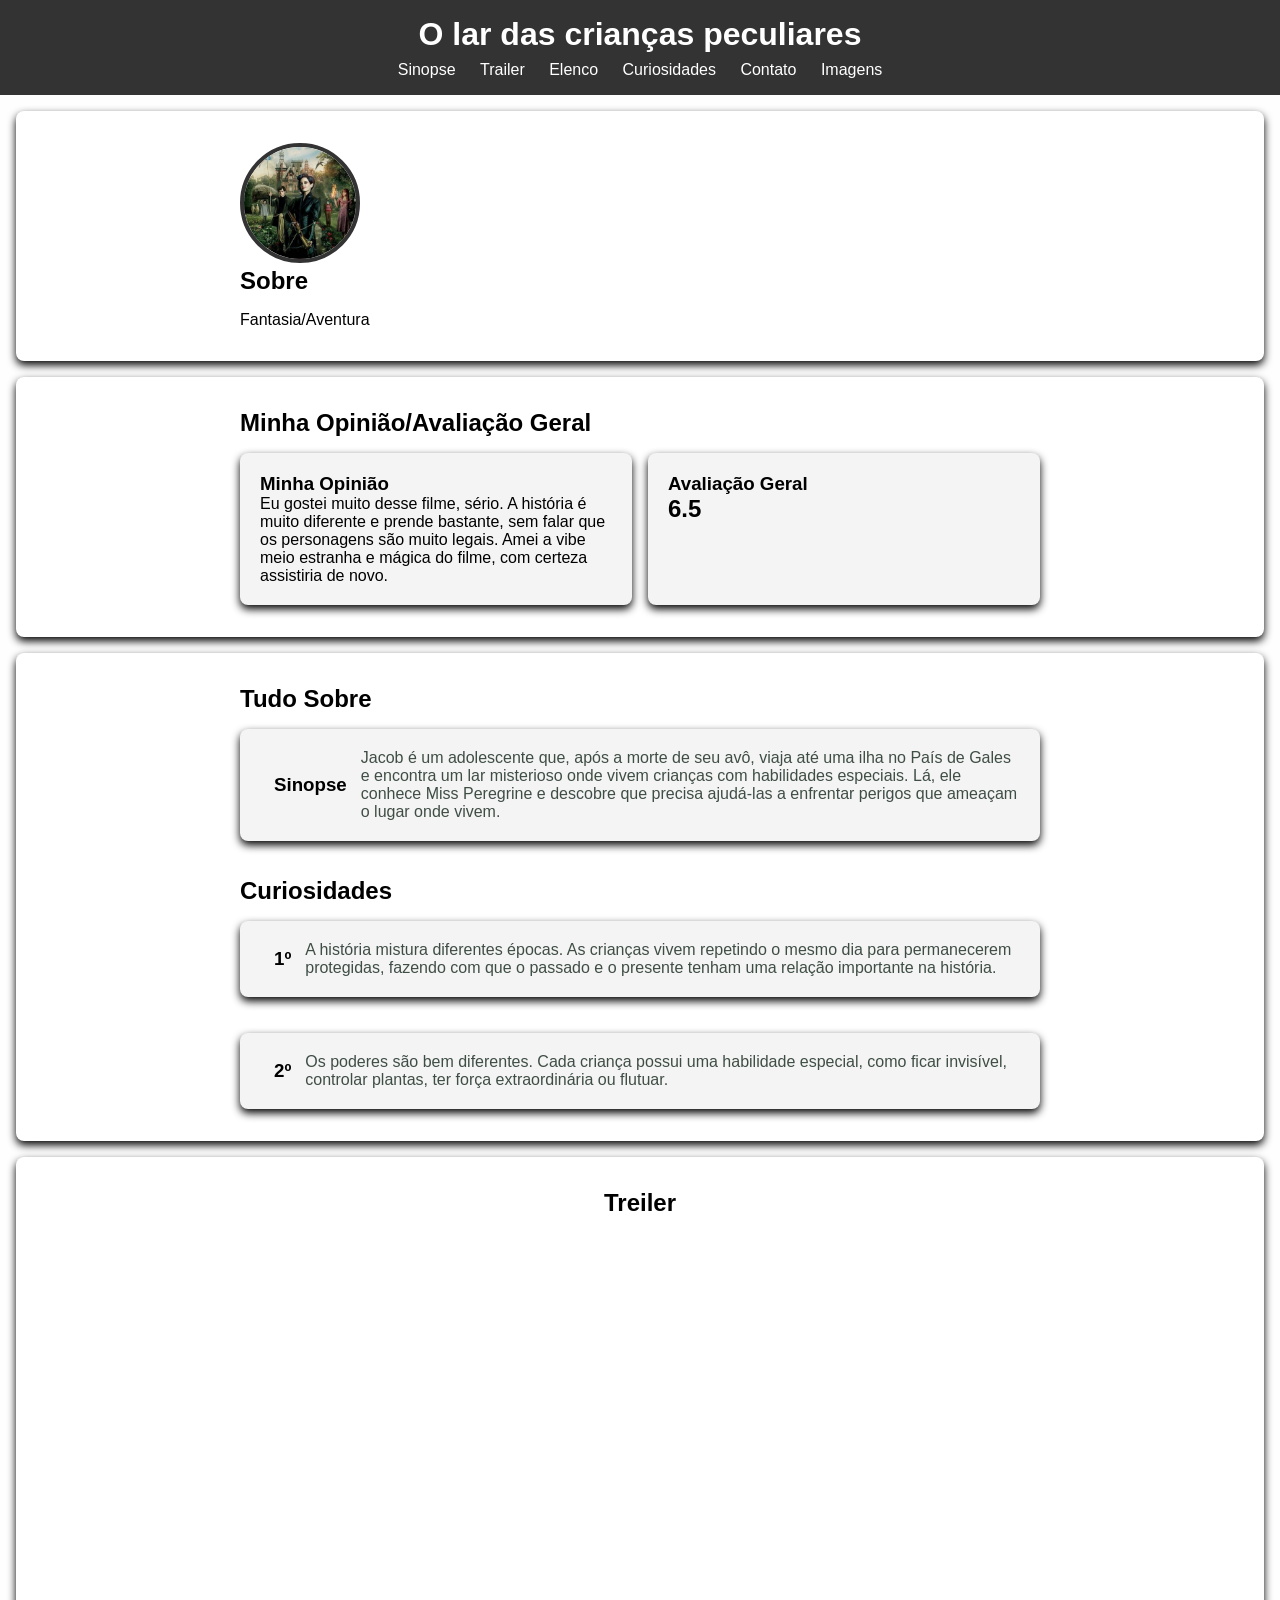
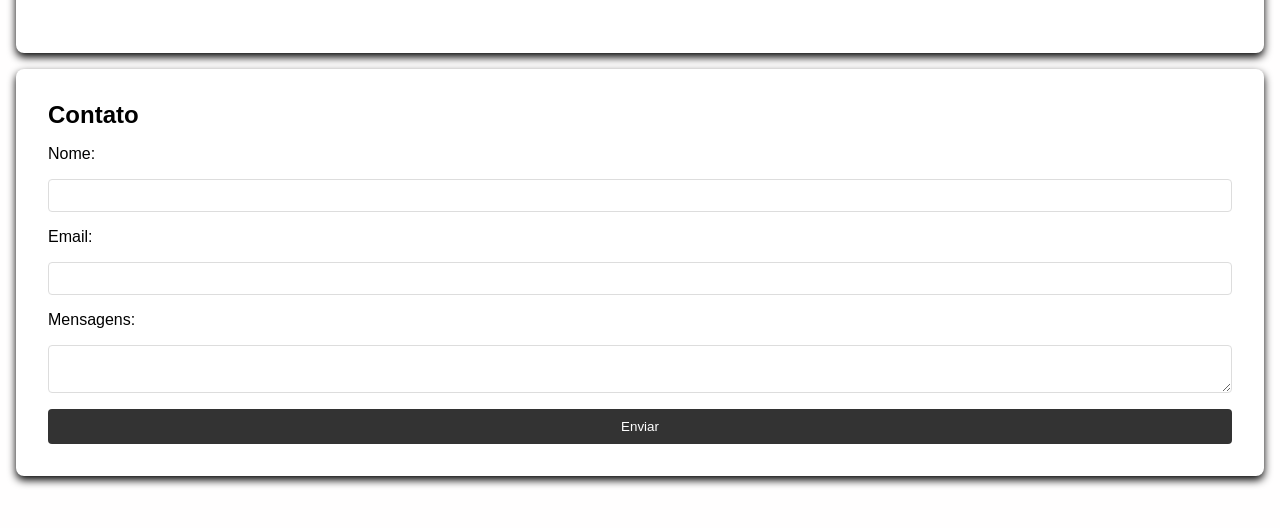
<file: index.html>
<!DOCTYPE html>
<html lang="en">
<head>
    <meta charset="UTF-8">
    <meta name="viewport" content="width=device-width, initial-scale=1.0">
    <title>Meu Filme Favorito</title>
    <link rel="stylesheet" href="style.css">
</head>
<body>
    <header>
        <h1>O lar das crianças peculiares</h1>
        <nav>
            <ul>
                <li><a href="#sobre">Sinopse</a></li>
                <li><a href="#projetos">Trailer</a></li>
                <li><a href="#hobbies">Elenco</a></li>
                <li><a href="#contato">Curiosidades</a></li>
                <li><a href="#contato">Contato</a></li>
                <li><a href="imagens.html">Imagens</a></li>
            </ul>
        </nav>
    </header>
    <section id="sobre">
        <div class="container">
            <div class = "sobre-o-filme">
                <img src="./imagens/imagem.jpg" class="foto-perfil">
                <div class="sobre-informacoes">
                    <h2>Sobre</h2>
                    <p>Fantasia/Aventura</p>
                </div>
            </div>
        </div>
    </section>

    <section id = "minha-opiniao">
        <div class = "container">
            <h2>Minha Opinião/Avaliação Geral</h2>
            <div class = "cards">
                <div class = "card">
                    <h3>Minha Opinião</h3>
                    <p>Eu gostei muito desse filme, sério. A história é muito diferente e prende bastante, 
                        sem falar que os personagens são muito legais. 
                        Amei a vibe meio estranha e mágica do filme, com certeza assistiria de novo.</p>
                </div>
                <div class = "card">
                    <h3>Avaliação Geral</h3>
                    <h1>6.5</h1>
                </div>
            </div>
        </div>
    </section>
  <section id="tudo-sobre">
        <div class="container">
            <h2>Tudo Sobre</h2>
            <div class="tudo-sobre">
                <div class="hobby">

                    <i class="fa-solid fa-book"></i>
                    <h3>Sinopse</h3>
                    <p>Jacob é um adolescente que, após a morte de seu avô, viaja até uma 
                        ilha no País de Gales e encontra um lar misterioso onde vivem crianças 
                        com habilidades especiais. Lá, ele conhece Miss Peregrine e descobre 
                        que precisa ajudá-las a enfrentar perigos que ameaçam o lugar onde vivem.</p>
                </div>
                <br><br/>
                <h2>Curiosidades</h2>
                <div class="hobby">
                    <i class="fa-solid fa-gamepad"></i>
                    <h3>1º</h3>
                    <p>A história mistura diferentes épocas. As crianças vivem repetindo 
                        o mesmo dia para permanecerem protegidas, fazendo com que o passado
                        e o presente tenham uma relação importante na história.</p>
                </div>
                <br><br/>
                <div class="hobby">
                    <i class="fa-solid fa-camera"></i>
                    <h3>2º</h3>
                    <p>Os poderes são bem diferentes. Cada criança possui uma habilidade 
                        especial, como ficar invisível, controlar plantas, ter força 
                        extraordinária ou flutuar.</p>
                </div>
            </div>
        </div>
       
    </section>
    <section>
        <center><h1>Treiler</h1></center>
         <iframe width="600" height="400" src="https://www.youtube.com/embed/DNn2F2nIky8?si=GqbaTzc9nmTITYAO" 
        title="YouTube video player" frameborder="0" allow="accelerometer; autoplay; clipboard-write; encrypted-media; 
        gyroscope; picture-in-picture; web-share" referrerpolicy="strict-origin-when-cross-origin" allowfullscreen></iframe>
        </center>
    </section>
        <section id="Contato">
        <div class="conteiner">
            <h2>Contato</h2>
            <form>
                <label>Nome: </label>
                <input type="text" id ="nome">
                <label>Email: </label>
                <input type="email" id="email">
                <label>Mensagens: </label>
                <textarea id="mensagem" required></textarea>
                <button type = "submit">Enviar</button>
            </form>
        </div>
    </section>
    <br>
    <br>
    <footer>
        <p>&copy;2026 Meu Portifólio</p>
    </footer>
</body>
</html>
</file>
<file: style.css>
* {
    margin: 0;
    padding: 0;
    box-sizing: border-box;
}

body {
    font-family: Arial, sans-serif;
    background: #fffefe;
}

header {
    background: #333;
    color: #fff;
    padding: 16px 0;
    text-align: center;
}

header h1 {
    margin-bottom: 8px;
}

nav ul {
    list-style: none;
    padding: 0;
}

nav ul li {
    display: inline;
    margin: 0 10px;
}

nav ul li a {
    color: #fff;
    text-decoration: none;
    transition: color 0.3s ease;
}

nav ul li a:hover {
    color: crimson;
    cursor: pointer;
}

/* Seções */
section {
    padding: 32px;
    margin: 16px;
    background: #fff;
    border-radius: 8px;
    box-shadow: 0 4px 8px rgba(0, 0, 0, 1);
}

.container {
    max-width: 800px;
    margin: 0 auto;
}

h2 {
    margin-bottom: 16px;
}

.sobre-mim {
    display: flex;
    align-items: center;
    gap: 16px;
}

.foto-perfil {
    width: 120px;
    height: 120px;
    border-radius: 50%;
    object-fit: cover;
    border: 4px solid #333;
}
.cards{
    display: flex;
    gap: 16px;
}   
.card{
    background: #f4f4f4;
    border-radius: 8px;
    padding: 20px;
    width: 100%;
    box-shadow: 0 4px 8px rgba(0, 0, 0, 1);
    transition: transform 0.3s ease, box-shadow 0.3s ease;
}
.card:hover{
    transform: scale(1.05);
    box-shadow: 0 8px 16px rgba(0, 0, 0, 1);
}
.hobbies{
    display: flex;
    flex-direction: column;
    gap: 16px;
}
.hobby{
    display: flex;
    align-items: center;
    background: #f4f4f4;
    border-radius: 8px;
    padding: 20px;
    box-shadow: 0 4px 8px rgba(0, 0, 0, 1);
    gap: 14px;
    transition: transform 0.3s ease, box-shadow 0.4;
}
.hobby:hover{
    transform: translateY(-10px);
    box-shadow: 0 8px 16px rgba(0, 0, 0, 1);
}
.hobby i{
    font-size: 32px;
    color: #3f4e58;
}

.hobby p{
    color:#3f4e45;
}
form{
    display: grid;
    gap: 16px;
}
input, textarea{
    width: 100%;
    padding: 8px;
    border: 1px solid #ddd;
    border-radius: 4px;
}
button{
    background: #333;
    color: #fff;
    border: none;
    padding: 10px;
    border-radius: 4px;
    cursor: pointer;
    transition: background 0.3s ease;
}
button:hover{
    background: #2A7B9B;
    background: linear-gradient(90deg, rgba(42, 123, 155, 1) 0%, rgba(87, 199, 133, 1) 50%, rgba(83, 137, 237, 1) 100%);
    color: black;
}
footer{
    margin-top: 20px;
    background: #333;
    color: #fff;
    text-align:center;
    padding: 16px 0;
    position: fixed;
    buttom: 0;
    width: 100%;
}
</file>
